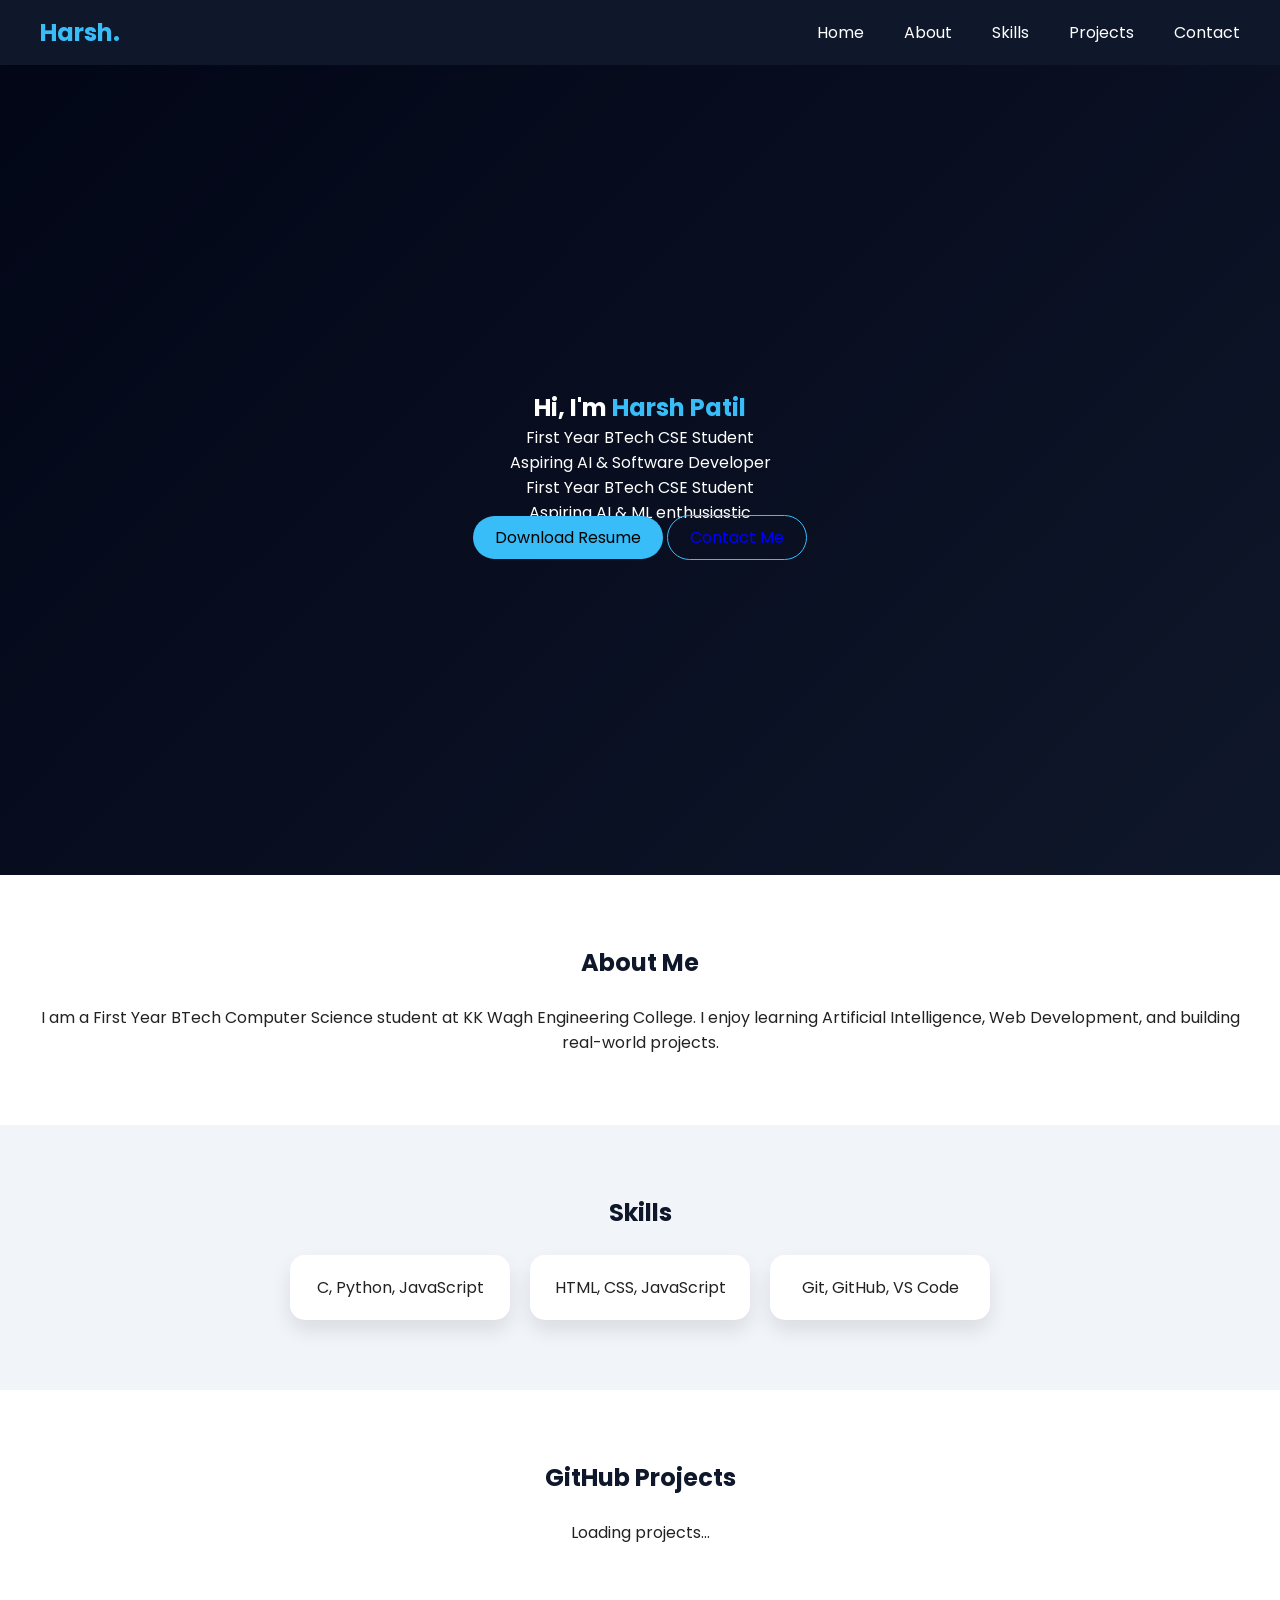
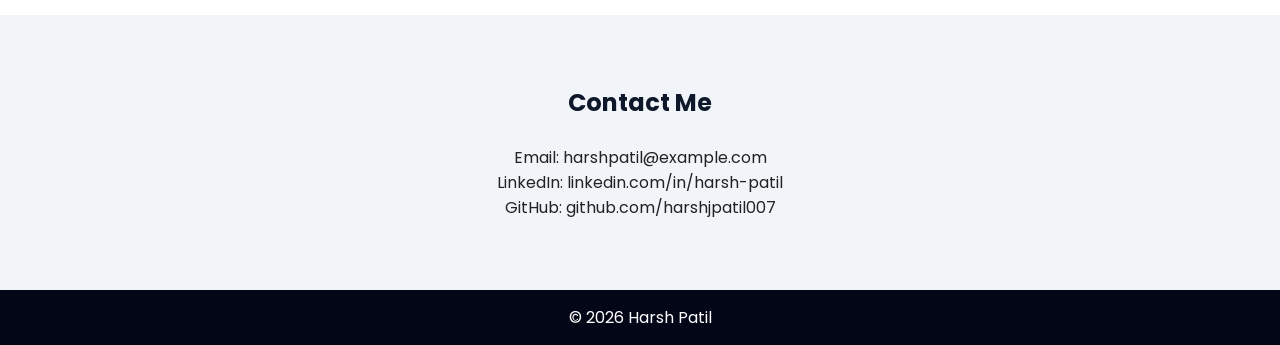
<file: index.html>
<!DOCTYPE html>
<html lang="en">
<head>
    <meta charset="UTF-8">
    <meta name="viewport" content="width=device-width, initial-scale=1.0">
    <title>Harsh Patil | Portfolio</title>

    <!-- Google Font -->
    <link href="https://fonts.googleapis.com/css2?family=Poppins:wght@300;400;600&display=swap" rel="stylesheet">

    <link rel="stylesheet" href="style.css">
</head>
<body>

<!-- NAVBAR -->
<header>
    <nav class="navbar">
        <h2 class="logo">Harsh.</h2>
        <ul class="nav-links">
            <li><a href="#home">Home</a></li>
            <li><a href="#about">About</a></li>
            <li><a href="#skills">Skills</a></li>
            <li><a href="#projects">Projects</a></li>
            <li><a href="#contact">Contact</a></li>
        </ul>
    </nav>
</header>

<!-- HERO -->
<section id="home" class="hero fade-in">
    <h1>Hi, I'm <span>Harsh Patil</span></h1>
    <p>First Year BTech CSE Student</p>
    <p>Aspiring AI & Software Developer</p>

    <p class="hero-subtitle">First Year BTech CSE Student</p>
    <p class="hero-desc">Aspiring AI & ML enthusiastic </p>

    <div class="hero-buttons">
        <a href="assets/resume.pdf" class="btn" target="_blank">Download Resume</a>
        <a href="#contact" class="btn secondary">Contact Me</a>
    </div>
</section>

<!-- ABOUT -->
<section id="about" class="section slide-up">
    <h2>About Me</h2>
    <p>
        I am a First Year BTech Computer Science student at KK Wagh Engineering College.
        I enjoy learning Artificial Intelligence, Web Development, and building real-world projects.
    </p>
</section>

<!-- SKILLS -->
<section id="skills" class="section bg slide-up">
    <h2>Skills</h2>

    <div class="skills-container">
        <div class="skill-box">C, Python, JavaScript</div>
        <div class="skill-box">HTML, CSS, JavaScript</div>
        <div class="skill-box">Git, GitHub, VS Code</div>
    </div>
</section>

<!-- PROJECTS -->
<section id="projects" class="section slide-up">
    <h2>GitHub Projects</h2>
    <div id="projects-container" class="projects-container">
        <p>Loading projects...</p>
    </div>
</section>

<!-- CONTACT -->
<section id="contact" class="section bg slide-up">
    <h2>Contact Me</h2>
    <p>Email: harshpatil@example.com</p>
    <p>LinkedIn: linkedin.com/in/harsh-patil</p>
    <p>GitHub: github.com/harshjpatil007</p>
</section>

<footer>
    <p>© 2026 Harsh Patil</p>
</footer>

<script src="script.js"></script>
</body>
</html>
</file>
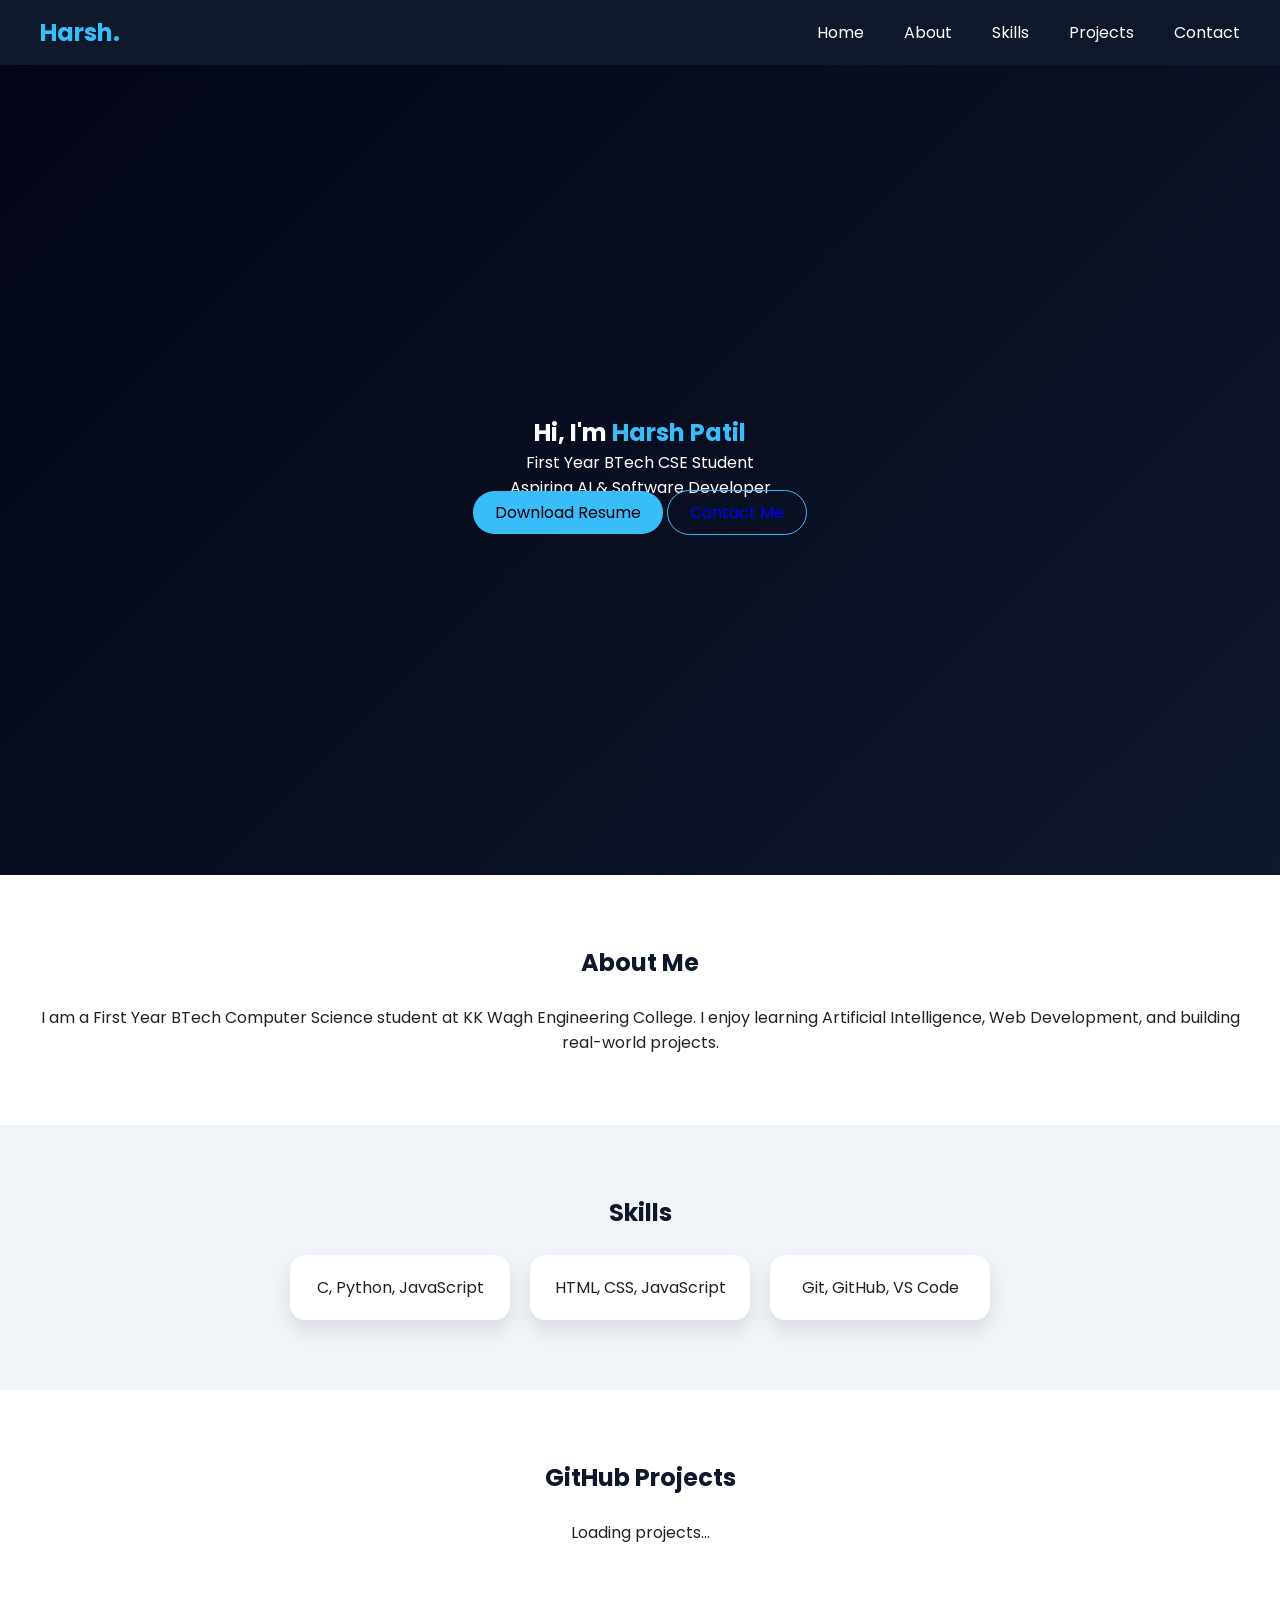
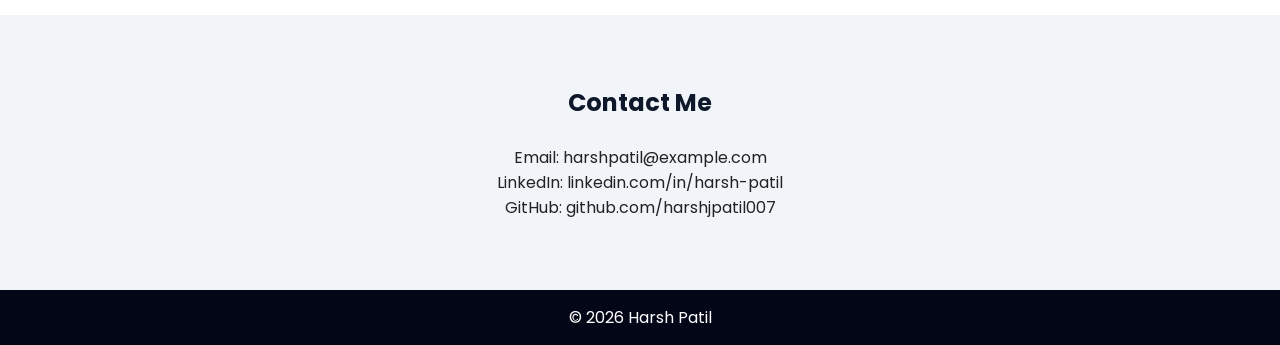
<file: pindex.html>
<!DOCTYPE html>
<html lang="en">
<head>
    <meta charset="UTF-8">
    <meta name="viewport" content="width=device-width, initial-scale=1.0">
    <title>Harsh Patil | Portfolio</title>

    <!-- Google Font -->
    <link href="https://fonts.googleapis.com/css2?family=Poppins:wght@300;400;600&display=swap" rel="stylesheet">

    <link rel="stylesheet" href="style.css">
</head>
<body>

<!-- NAVBAR -->
<header>
    <nav class="navbar">
        <h2 class="logo">Harsh.</h2>
        <ul class="nav-links">
            <li><a href="#home">Home</a></li>
            <li><a href="#about">About</a></li>
            <li><a href="#skills">Skills</a></li>
            <li><a href="#projects">Projects</a></li>
            <li><a href="#contact">Contact</a></li>
        </ul>
    </nav>
</header>

<!-- HERO -->
<section id="home" class="hero fade-in">
    <h1>Hi, I'm <span>Harsh Patil</span></h1>
    <p>First Year BTech CSE Student</p>
    <p>Aspiring AI & Software Developer</p>

    <div class="hero-buttons">
        <a href="assets/resume.pdf" class="btn" target="_blank">Download Resume</a>
        <a href="#contact" class="btn secondary">Contact Me</a>
    </div>
</section>

<!-- ABOUT -->
<section id="about" class="section slide-up">
    <h2>About Me</h2>
    <p>
        I am a First Year BTech Computer Science student at KK Wagh Engineering College.
        I enjoy learning Artificial Intelligence, Web Development, and building real-world projects.
    </p>
</section>

<!-- SKILLS -->
<section id="skills" class="section bg slide-up">
    <h2>Skills</h2>

    <div class="skills-container">
        <div class="skill-box">C, Python, JavaScript</div>
        <div class="skill-box">HTML, CSS, JavaScript</div>
        <div class="skill-box">Git, GitHub, VS Code</div>
    </div>
</section>

<!-- PROJECTS -->
<section id="projects" class="section slide-up">
    <h2>GitHub Projects</h2>
    <div id="projects-container" class="projects-container">
        <p>Loading projects...</p>
    </div>
</section>

<!-- CONTACT -->
<section id="contact" class="section bg slide-up">
    <h2>Contact Me</h2>
    <p>Email: harshpatil@example.com</p>
    <p>LinkedIn: linkedin.com/in/harsh-patil</p>
    <p>GitHub: github.com/harshjpatil007</p>
</section>

<footer>
    <p>© 2026 Harsh Patil</p>
</footer>

<script src="script.js"></script>
</body>
</html>
</file>
<file: style.css>
* {
    margin: 0;
    padding: 0;
    box-sizing: border-box;
    font-family: 'Poppins', sans-serif;
}

body {
    color: #222;
}

/* NAVBAR */
header {
    background: #0f172a;
    padding: 15px 40px;
    position: sticky;
    top: 0;
    z-index: 1000;
}

.navbar {
    display: flex;
    justify-content: space-between;
    align-items: center;
}

.logo {
    color: #38bdf8;
}

.nav-links {
    display: flex;
    gap: 40px;
    list-style: none;
}

.nav-links a {
    color: white;
    text-decoration: none;
    transition: 0.3s;
}

.nav-links a:hover {
    color: #38bdf8;
}

/* HERO */
.hero {
    height: 90vh;
    background: linear-gradient(135deg, #020617, #0f172a);
    color: white;
    display: flex;
    flex-direction: column;
    justify-content: center;
    align-items: center;
    text-align: center;
}

.hero span {
    color: #38bdf8;
}

.btn {
    margin-top: 15px;
    padding: 10px 22px;
    background: #38bdf8;
    color: black;
    border-radius: 25px;
    text-decoration: none;
    transition: 0.3s;
}

.btn:hover {
    transform: scale(1.05);
}

.btn.secondary {
    background: transparent;
    color: blue;
    border: 1px solid #38bdf8;
}

/* SECTIONS */
.section {
    padding: 70px 40px;
    text-align: center;
}

.section h2 {
    margin-bottom: 25px;
    color: #0f172a;
}

.bg {
    background: #f1f5f9;
}

/* SKILLS */
.skills-container {
    display: flex;
    justify-content: center;
    gap: 20px;
    flex-wrap: wrap;
}

.skill-box {
    padding: 20px;
    background: white;
    width: 220px;
    border-radius: 15px;
    box-shadow: 0 10px 20px rgba(0,0,0,0.1);
    transition: 0.3s;
}

.skill-box:hover {
    transform: translateY(-10px);
}

/* PROJECTS */
.projects-container {
    display: flex;
    flex-wrap: wrap;
    gap: 30px;
    justify-content: center;
}

.project-card {
    width: 280px;
    padding: 20px;
    border-radius: 15px;
    background: white;
    box-shadow: 0 10px 20px rgba(0,0,0,0.1);
    transition: 0.3s;
}

.project-card:hover {
    transform: scale(1.05);
}

/* FOOTER */
footer {
    background: #020617;
    color: white;
    text-align: center;
    padding: 15px;
}

/* ANIMATIONS */
.fade-in {
    animation: fadeIn 1.2s ease;
}

.slide-up {
    animation: slideUp 1.2s ease;
}

@keyframes fadeIn {
    from { opacity: 0; }
    to { opacity: 1; }
}

@keyframes slideUp {
    from { opacity: 0; transform: translateY(40px); }
    to { opacity: 1; transform: translateY(0); }
}
</file>
